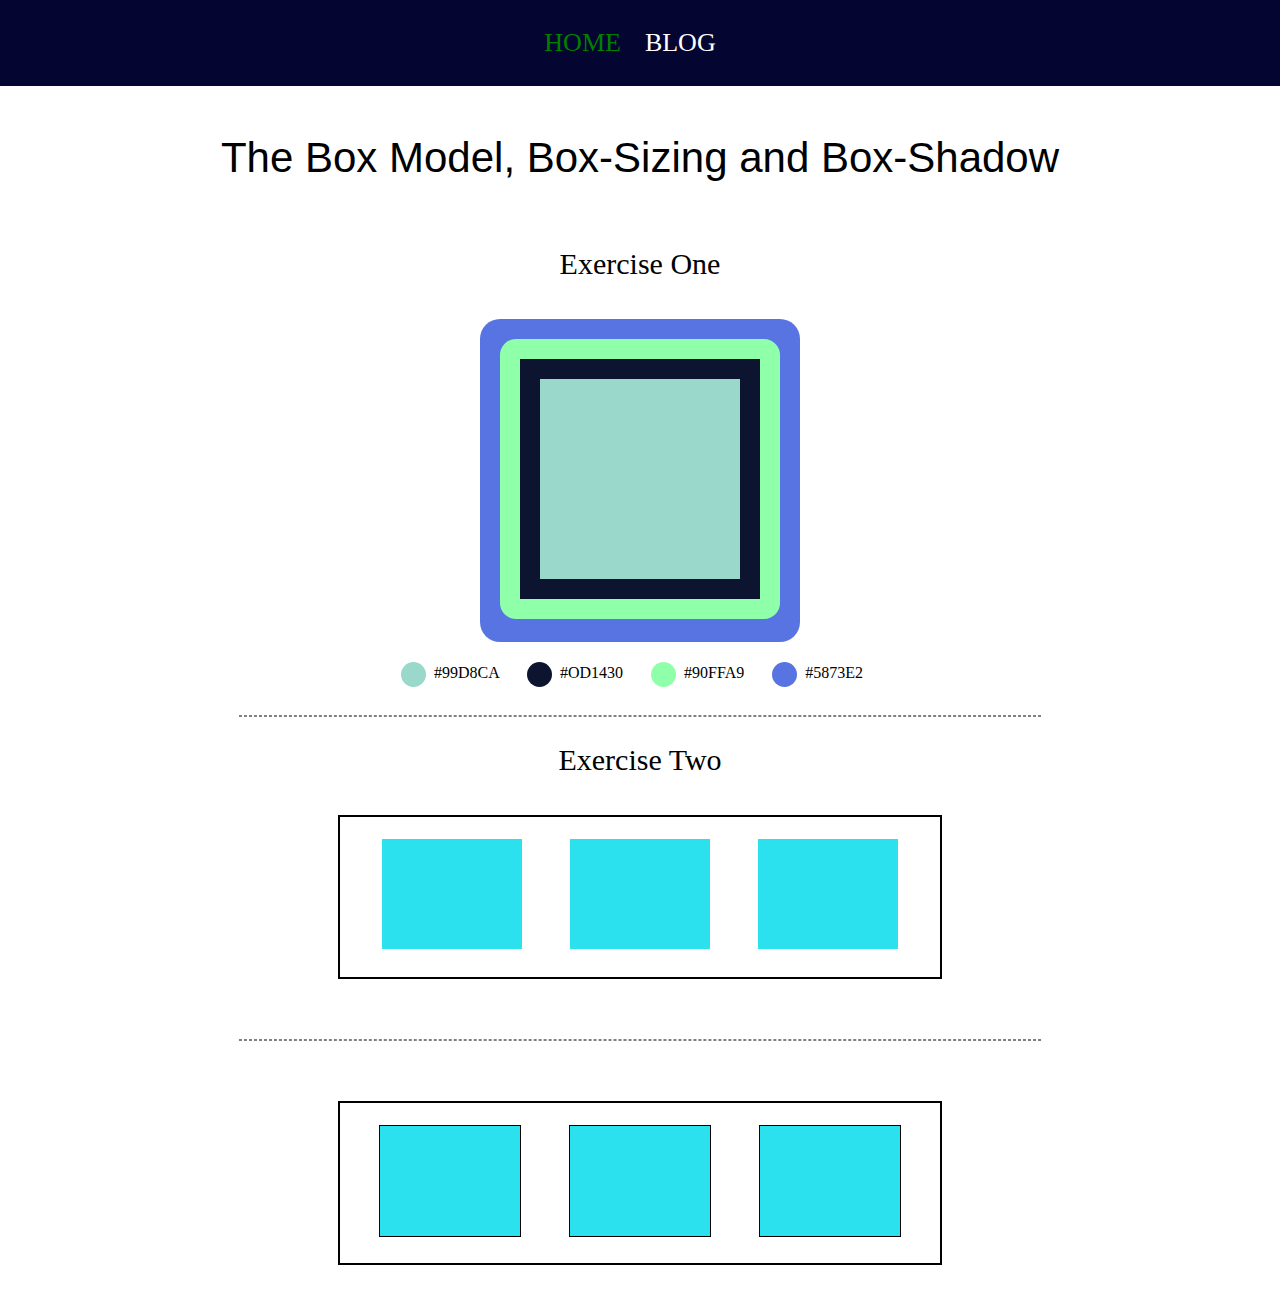
<file: index.html>
<!DOCTYPE html>
<html lang="en">
    <head>
        <meta charset="UTF-8">
        <title>checkpoint 1</title>
        <link rel="stylesheet" href="assets/stylesheets/style.css">
    </head>
    <body>
        <header>
            <nav>
                <a class="green" href="file:///C:/Users/RITIKA/altcampus/checkpoint1/index.html" target="_blank">home</a>
                <a href="file:///C:/Users/RITIKA/altcampus/checkpoint1//blog.html" target="_blank">blog</a>
            </nav>
        </header>
        <main>
            <section class="sec1">
                <h2>The Box Model, Box-Sizing and Box-Shadow </h2>
                <h4>Exercise One</h4>
                <div class="backgroundcolorgreen">
                    <div class="backgroundcolorblack">
                        <div class="box"></div>
                    </div>
                </div>
                <div class="marker-container">
                    <span class="space">
                        <span class="dot1"></span>
                        <span>#99D8CA</span>
                    </span>
                    <span class="space">
                        <span class="dot2"></span>
                        <span>#OD1430</span>
                    </span>
                    <span class="space">
                        <span class="dot3"></span>
                        <span>#90FFA9</span>
                    </span>
                    <span class="space">
                        <span class="dot4"></span>
                        <span>#5873E2</span>
                    </span>
                 </div>
                 <hr> 
            </section>
            <section class="sec2">
                <h4>Exercise Two</h4>
                <div class="container">
                    <div class="child"></div>
                    <div class="child"></div> 
                    <div class="child"></div>
                </div>
                <hr class="seperate">
                <div class="container ">
                    <div class="child border"></div>
                    <div class="child border"></div> 
                    <div class="child border"></div>
                </div>
            </section>
           
        </main>

    </body>
</html>
</file>
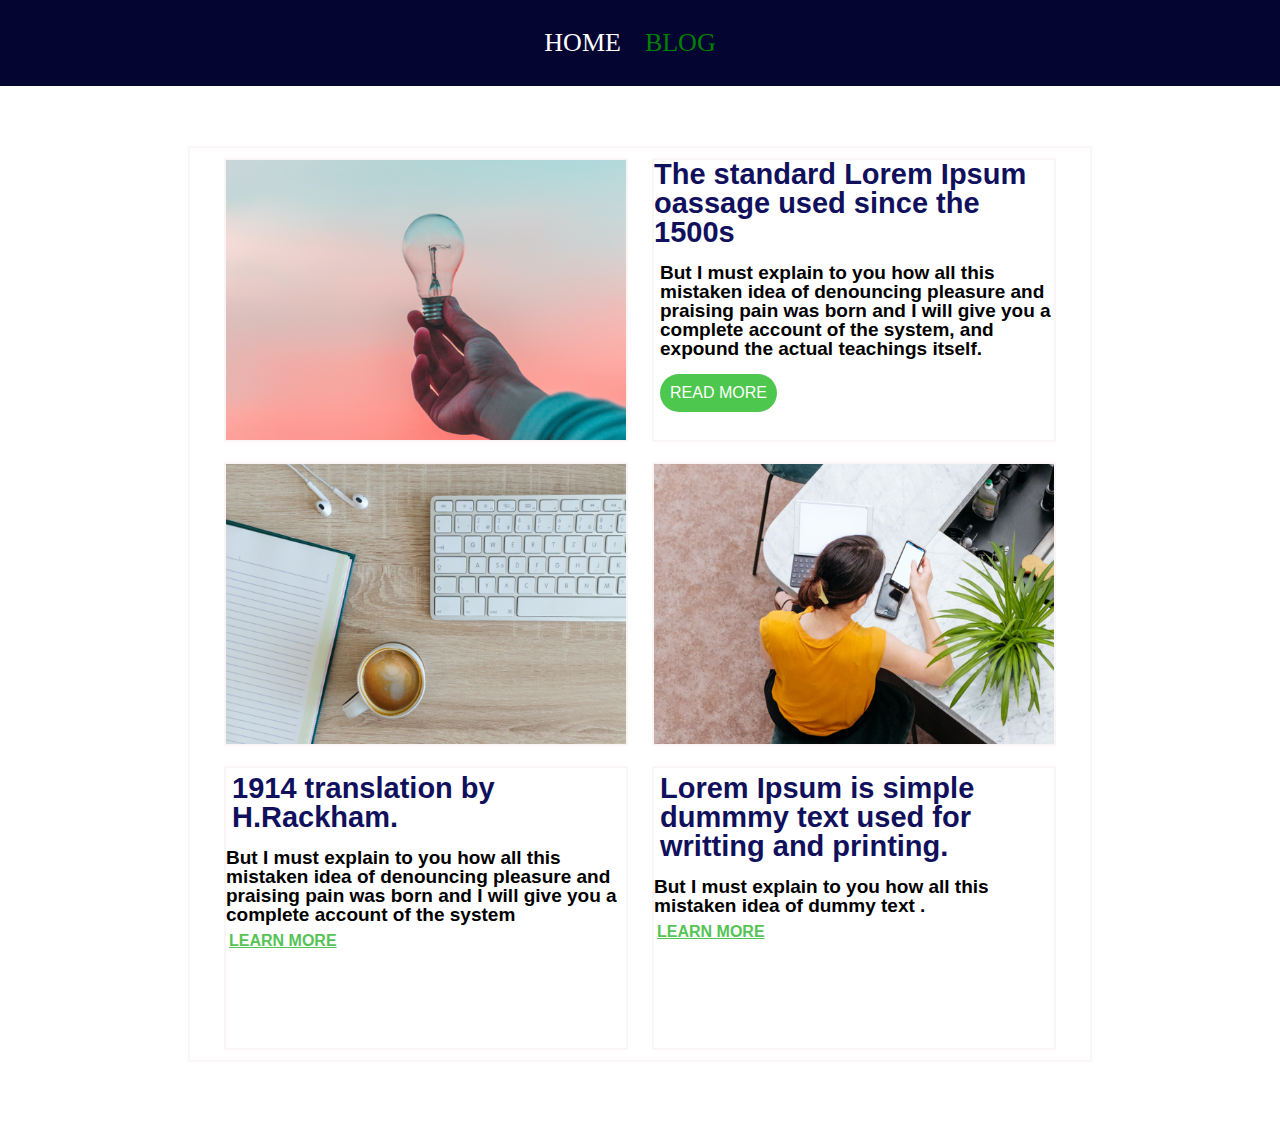
<file: blog.html>
<!DOCTYPE html>
<html>
    <head>
        <link rel="stylesheet" href="assets/stylesheets/style1.css">
    </head>
    <body>
        <header>
            <nav>
                <a  href="file:///C:/Users/RITIKA/altcampus/checkpoint1/index.html" target="_blank">home</a>
                <a class="green" href="file:///C:/Users/RITIKA/altcampus/checkpoint1/blog.html" target="_blank">blog</a>
            </nav>
        </header> 
        <main>
            <article >

                <div class="container">
                    <div class="childbox">
                        <img src="assets/media/pic01.png" alt="light bulb">
                    </div>
                    <div  class="childbox">
                        <div class="sizing">
                           <h3  class="palign nospace"> The standard Lorem Ipsum oassage used since the 1500s</h3>
                           <p class="palign space" >But I must explain to you how all this mistaken idea of denouncing pleasure and praising pain was born and I will give you a complete account of the system, and expound the actual teachings itself. <br><button><a class="buttonsize" href="#">Read More</a>
                           </button></p>
                        </div>
                        
                    </div >
                  
                   
                       <div  class="childbox">
                           <img src="assets/media/pic02.png" alt="girl">
                           </div>
                           <div  class="childbox">
                            <img src="assets/media/pic03.png" alt="coffee">
                            </div>
                           <div class="childbox">
                            <h3 class="palign space"> 1914 translation by H.Rackham.</h3>
                            <p class="palign">But I must explain to you how all this mistaken idea of denouncing pleasure and praising pain was born and I will give you a complete account of the system <br><a class="below" href="#">Learn More</a></p>           
                           </div>
                           
                            <div class="childbox"> 
                             <div class="block">
                                <h3 class="palign space"> Lorem Ipsum is simple dummmy text used for writting and printing.</h3>
                                <p class="palign">But I must explain to you how all this mistaken idea of dummy text .<br><a class="below" href="#">Learn More</a> </p>
                             </div>
                                   
                            </div>
            
                  
                    </div>
                    
          
            </article>
          
        </main> 
    </body>
</html>
</file>
<file: assets/stylesheets/style.css>
/* http://meyerweb.com/eric/tools/css/reset/ 
   v2.0 | 20110126
   License: none (public domain)
*/

html, body, div, span, applet, object, iframe,
h1, h2, h3, h4, h5, h6, p, blockquote, pre,
a, abbr, acronym, address, big, cite, code,
del, dfn, em, img, ins, kbd, q, s, samp,
small, strike, strong, sub, sup, tt, var,
b, u, i, center,
dl, dt, dd, ol, ul, li,
fieldset, form, label, legend,
table, caption, tbody, tfoot, thead, tr, th, td,
article, aside, canvas, details, embed, 
figure, figcaption, footer, header, hgroup, 
menu, nav, output, ruby, section, summary,
time, mark, audio, video {
	margin: 0;
	padding: 0;
	border: 0;
	font-size: 100%;
	font: inherit;
	vertical-align: baseline;
}
/* HTML5 display-role reset for older browsers */
article, aside, details, figcaption, figure, 
footer, header, hgroup, menu, nav, section {
	display: block;
}
body {
	line-height: 1;
}
ol, ul {
	list-style: none;
}
blockquote, q {
	quotes: none;
}
blockquote:before, blockquote:after,
q:before, q:after {
	content: '';
	content: none;
}
table {
	border-collapse: collapse;
	border-spacing: 0;
}

/*custom styles */


header {
    background-color: rgb(5, 5, 49);
    padding: 30px;
    text-align: center;
    
   
}
a {
    color: white;
    font-size: 26px;
    margin-right: 20px;
    text-transform: uppercase;
    text-decoration:none;
}
.green {
    color: green;
}
h2 {
    line-height: 1.5;
    font-size: 42px;
    font-family:Verdana, Geneva, Tahoma, sans-serif;
    font-weight: 200;
    text-align: center;
    padding:20px;
    margin: 20px;
    
}
h4 {
    font-size: 30px;
    text-align: center;   
    padding: 20px;
    margin-bottom: 20px;
    
}
.box {
    background-color: #99D8CA;
    height: 200px;
    width: 200px;
    margin: 0 auto; 
    border: 20px solid #0D1430;
}
.backgroundcolorblack {
    background-color: #90FFA9;
    padding: 20px;
    border-radius: 16px;
    display: inline-block;  
}

.backgroundcolorgreen {
    background-color: #5873E2;
     padding: 20px;
    border-radius: 20px;
    display: inline-block;
   margin-bottom: 20px;   
}
.sec1 {
    text-align: center;
}
.dot1 {
    background-color: #99D8CA;                                                                                                                                                                                                                                                                                                             
    height: 25px;
    width: 25px;
    display:inline-block;
    border-radius: 50%;
    vertical-align : middle;
    margin: 0 4px;
}
.marker-container {
    text-align: center;
}
.dot2{
background-color: #0D1430;   
width: 25px;
height: 25px;
display :inline-block;
border-radius: 50%;
vertical-align: middle;
margin:0 4px;


}
.dot3 {
background-color:#90FFA9;
width: 25px;
    height: 25px;
    display :inline-block;
    border-radius: 50%;
    vertical-align: middle;
    margin: 0 4px;
}

.dot4 {
background-color:#5873E2;
width: 25px;
    height: 25px;
    display :inline-block;
    border-radius: 50%;
    vertical-align: middle;
    margin:0 4px;
}
.space {
    padding-right: 20px;
}
hr {
    width: 800px;
    border-style:dashed;
    margin-top: 28px;
}
.container {
    width: 600px;
    height: 160px;
    border:2px solid black;
    margin: 0 auto;
   
    margin-bottom: 50px;


}
.child {
    background-color: rgb(44, 225, 238);
    width: 100px;
    height: 70px;
    display: inline-block;
    padding: 20px;
    margin:22px;
}
.sec2 {
        text-align: center;
    }
.seperate {
    margin-top: 60px;
    margin-bottom: 60px;
    width: 800px;
    border-style: dashed;
}
.border {
    border: 1px solid black;
}
</file>
<file: assets/stylesheets/style1.css>
/* http://meyerweb.com/eric/tools/css/reset/ 
   v2.0 | 20110126
   License: none (public domain)
*/

html, body, div, span, applet, object, iframe,
h1, h2, h3, h4, h5, h6, p, blockquote, pre,
a, abbr, acronym, address, big, cite, code,
del, dfn, em, img, ins, kbd, q, s, samp,
small, strike, strong, sub, sup, tt, var,
b, u, i, center,
dl, dt, dd, ol, ul, li,
fieldset, form, label, legend,
table, caption, tbody, tfoot, thead, tr, th, td,
article, aside, canvas, details, embed, 
figure, figcaption, footer, header, hgroup, 
menu, nav, output, ruby, section, summary,
time, mark, audio, video {
	margin: 0;
	padding: 0;
	border: 0;
	font-size: 100%;
	font: inherit;
	vertical-align: baseline;
}
/* HTML5 display-role reset for older browsers */
article, aside, details, figcaption, figure, 
footer, header, hgroup, menu, nav, section {
	display: block;
}
body {
	line-height: 1;
}
ol, ul {
	list-style: none;
}
blockquote, q {
	quotes: none;
}
blockquote:before, blockquote:after,
q:before, q:after {
	content: '';
	content: none;
}
table {
	border-collapse: collapse;
	border-spacing: 0;
}

/*custom styles*/

header {
    background-color: rgb(5, 5, 49);
    padding: 30px;
    text-align: center;
}

a {
    color: white;
    font-size: 26px;
    margin-right: 20px;
    text-decoration: none;
    text-transform: uppercase;
    
}
.green {
    color: green;
}
 
.container {
    width: 900px;
    border: 2px;
    margin: 0 auto;
    
}
.side {
    display: inline-block;
}

h3{
    color: rgb(16, 16, 92);
    width: 100%;
    font-family:'Franklin Gothic Medium', 'Arial Narrow', Arial, sans-serif;
    font-size: 29px;
    display:inline;
    padding-bottom: 10px;
    font-weight:bolder;
}

button {
    color: ghostwhite;
    border:none ;
    border-radius: 22px;
    background-color: rgb(77, 199, 77);
    display: block;
    padding: 10px;
    margin-top: 16px;
    margin-bottom: 6px;

}
.buttonsize {font-size: 16px;
    margin-right: 0px;
    text-decoration: none;
}
.container{
    width: 900px;
    border: 2px solid rgb(250, 246, 246);
    display: inline-block;
}
.childbox {
    width: 400px;
    height: 280px;
    vertical-align:middle;
    margin: 10px;
    border: 2px solid rgb(250, 245, 245);
    display:inline-block;
}
article {
    text-align: center;
    padding: 60px;
}
p {
    font-size: 19px;
    width: 100%;
    display: block;
    font-family: Verdana, Geneva, Tahoma, sans-serif;
    font-weight:bold;
    margin-top: 5px;
}
img{
    width: 400px;
    height: 280px;
    vertical-align:middle;
    display: inline-block;


}
.sizing {
    box-sizing: container-box;
    display: inline-block;
    vertical-align:middle;
}
.adjust {
    width: 400px;
    height: auto;
    box-sizing: content-box;
    display: inline-block;
}
.palign {
    width: 400px;
    display: block;
    text-align: left;
}
.space {
    margin: 6px;
    display: block;
  
}
.below {
    color: rgb(85, 196, 85);
    font-size: 16px;
    padding: 9px 3px;
    text-align: left;
    font-family: Arial, Helvetica, sans-serif;
    text-decoration: underline;
    display:block;
 
     font-weight:bolder;
  
}
.block {
    display: block;
    text-align: left;
}
.nospace {
    display: block;
}
</file>
